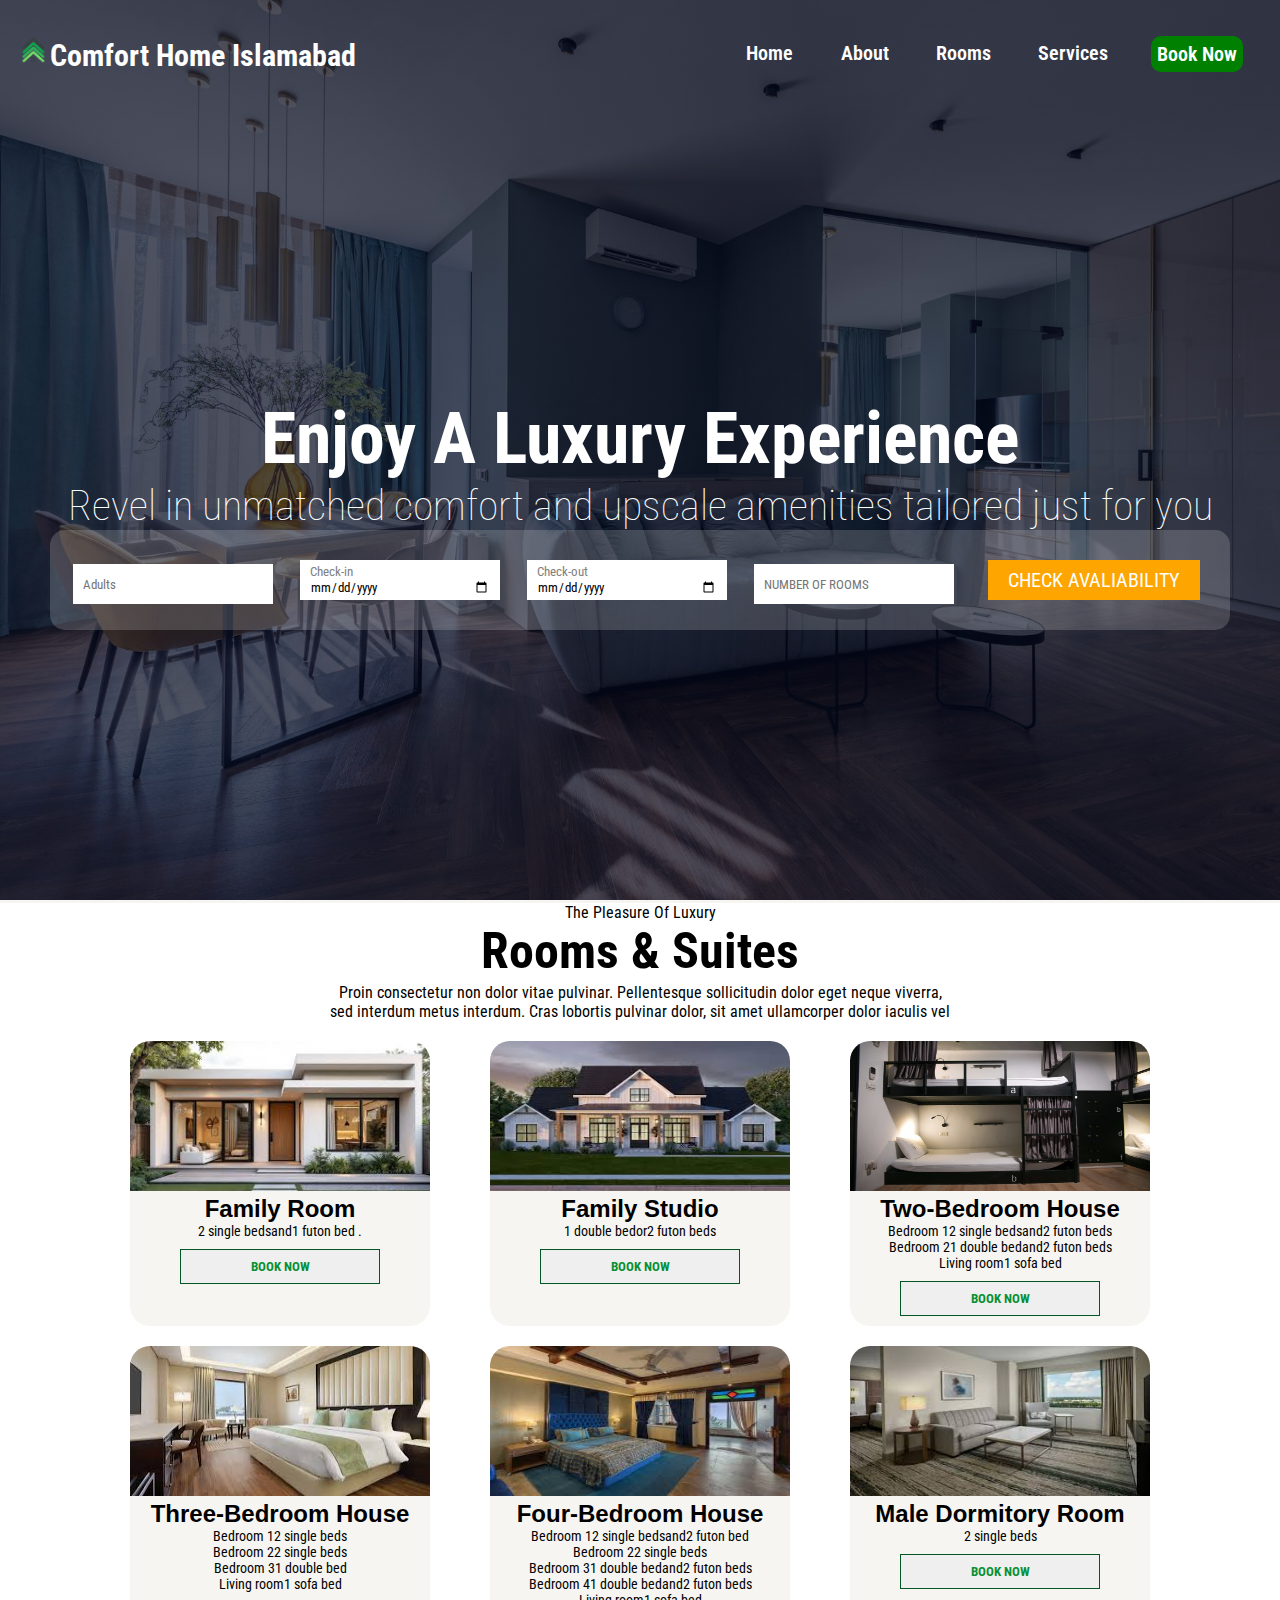
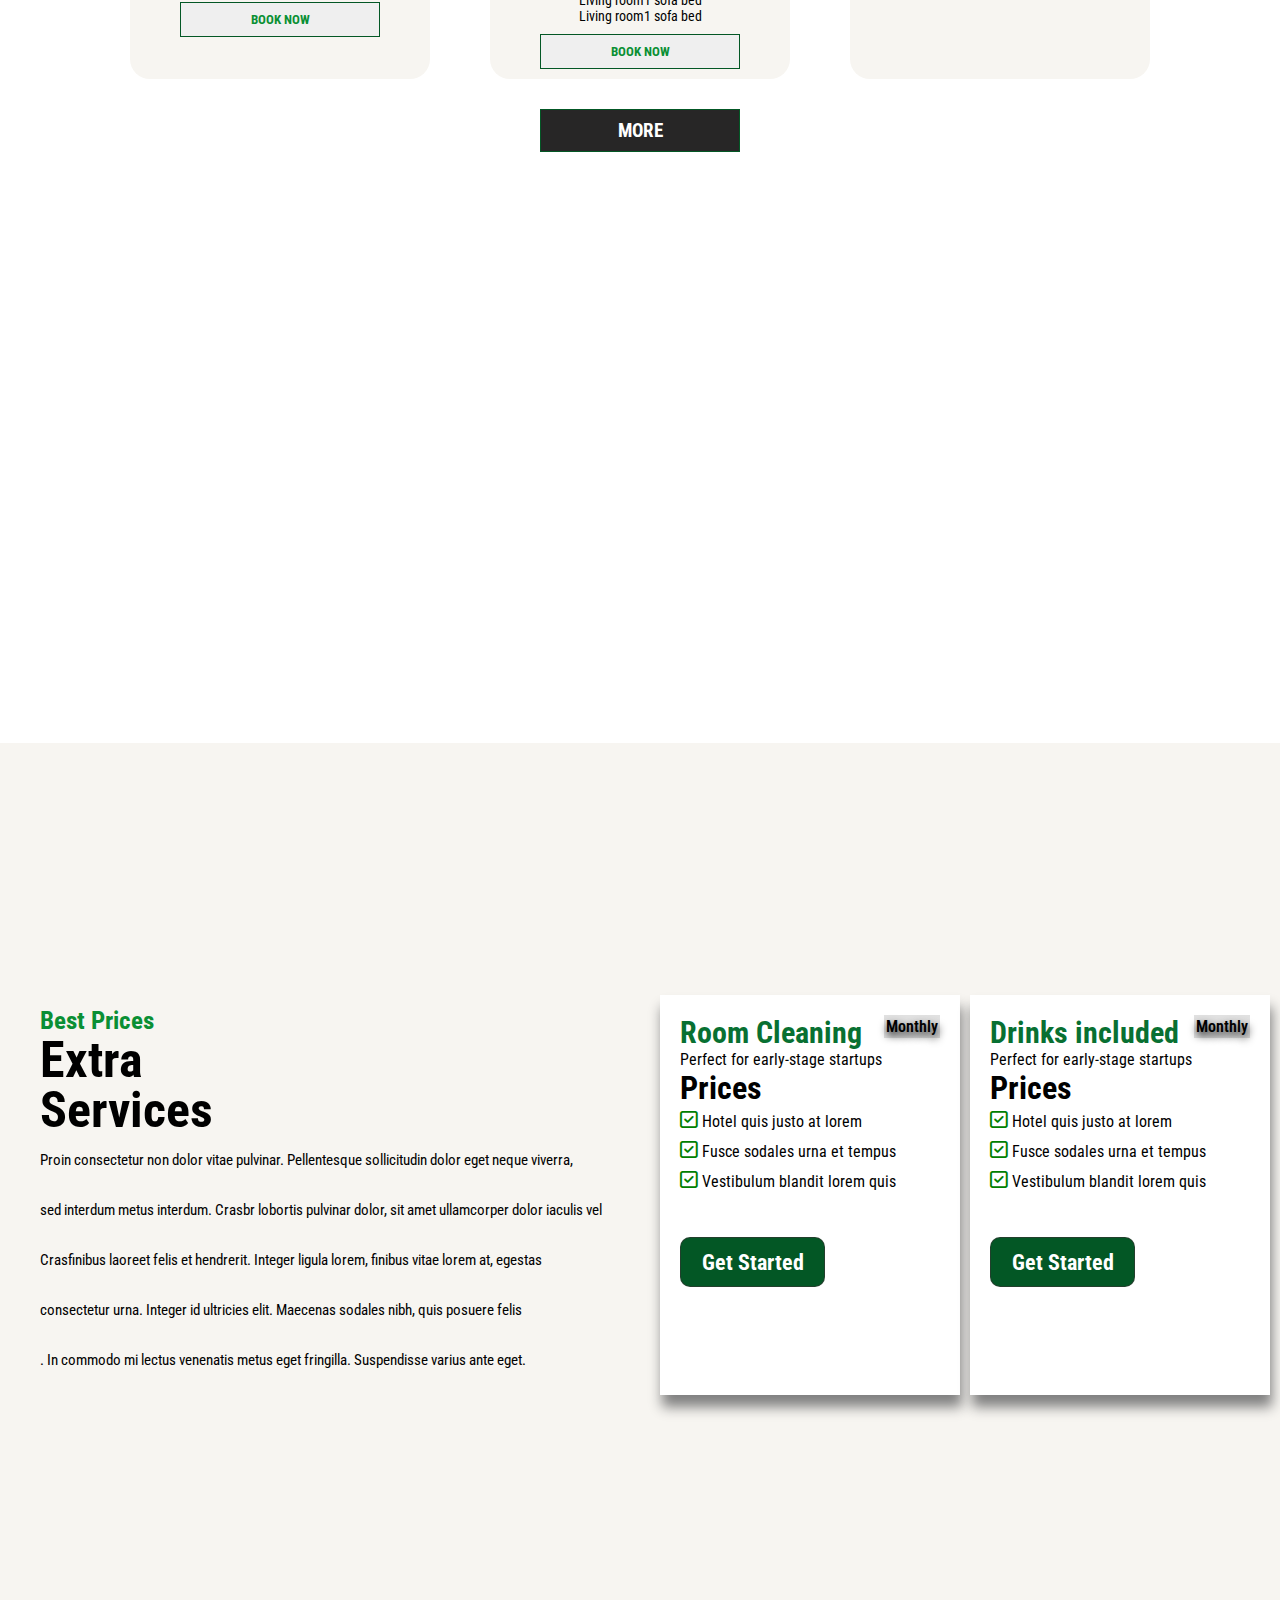
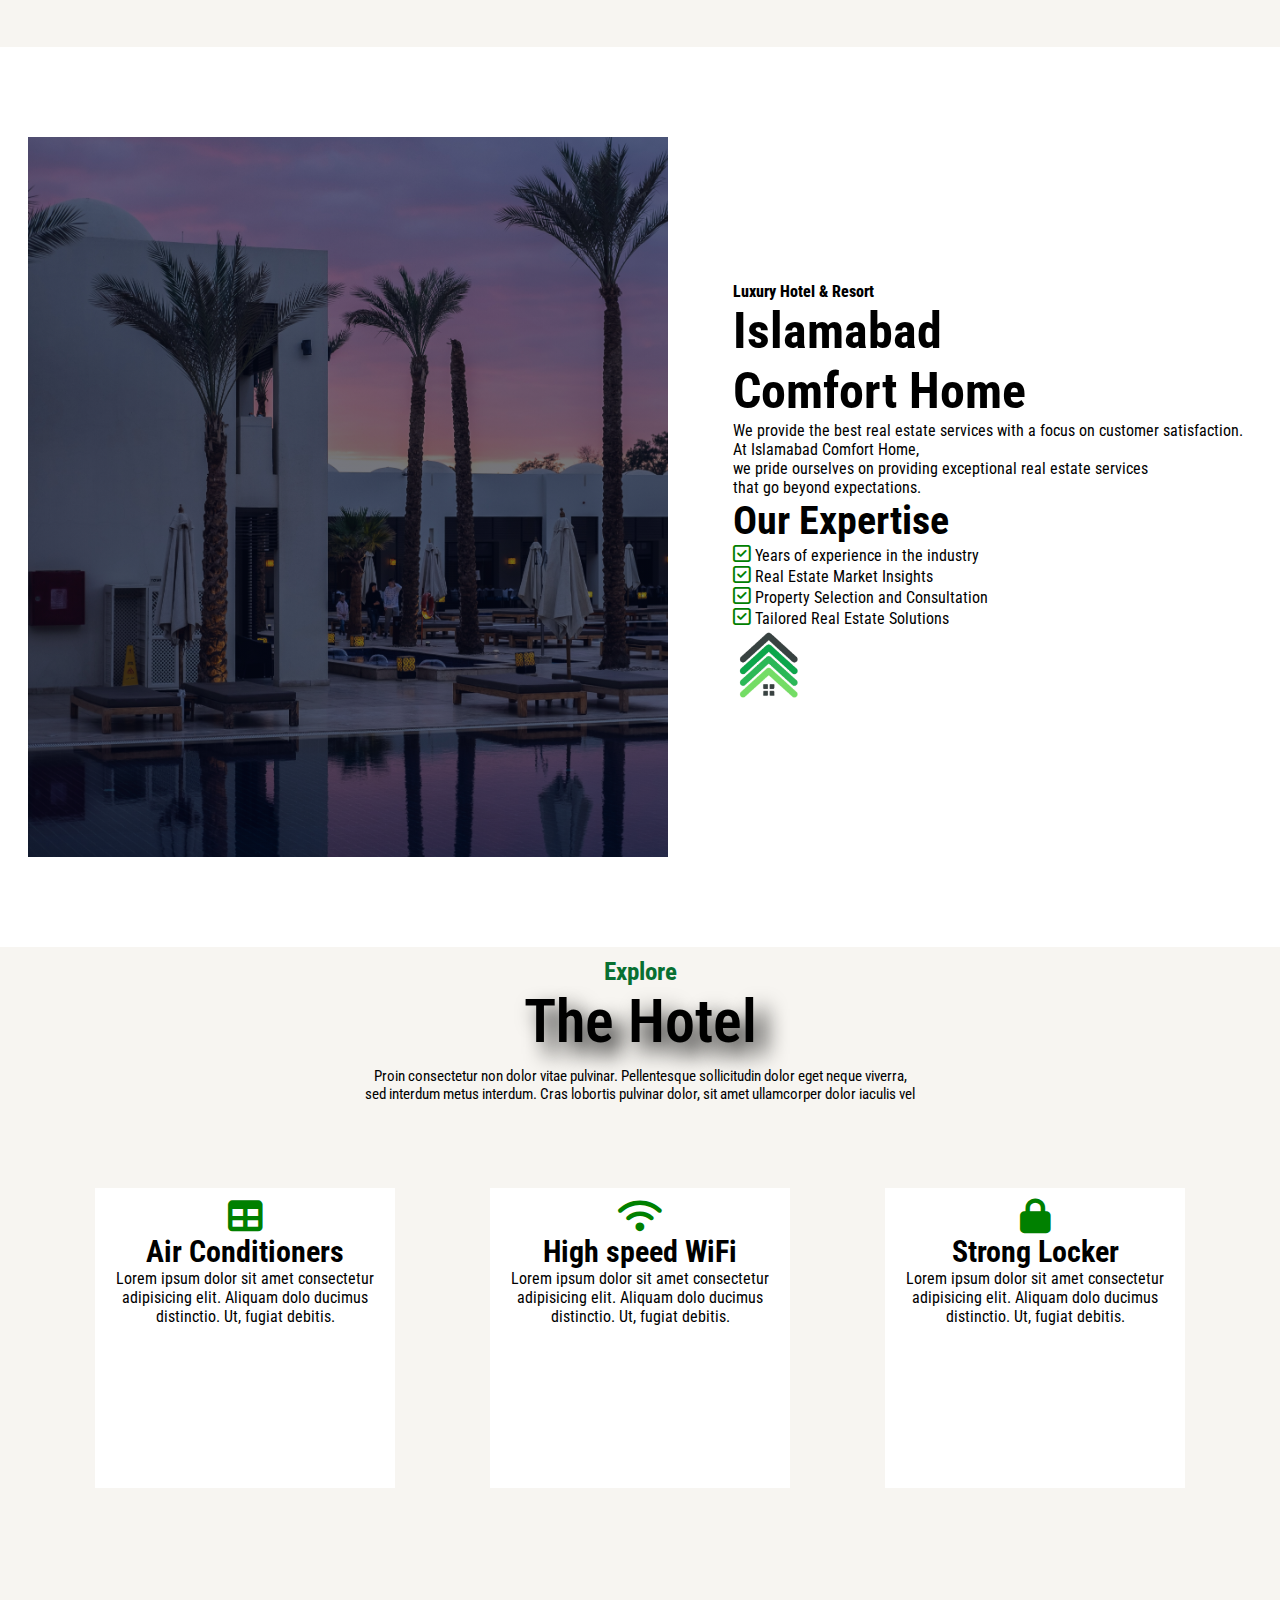
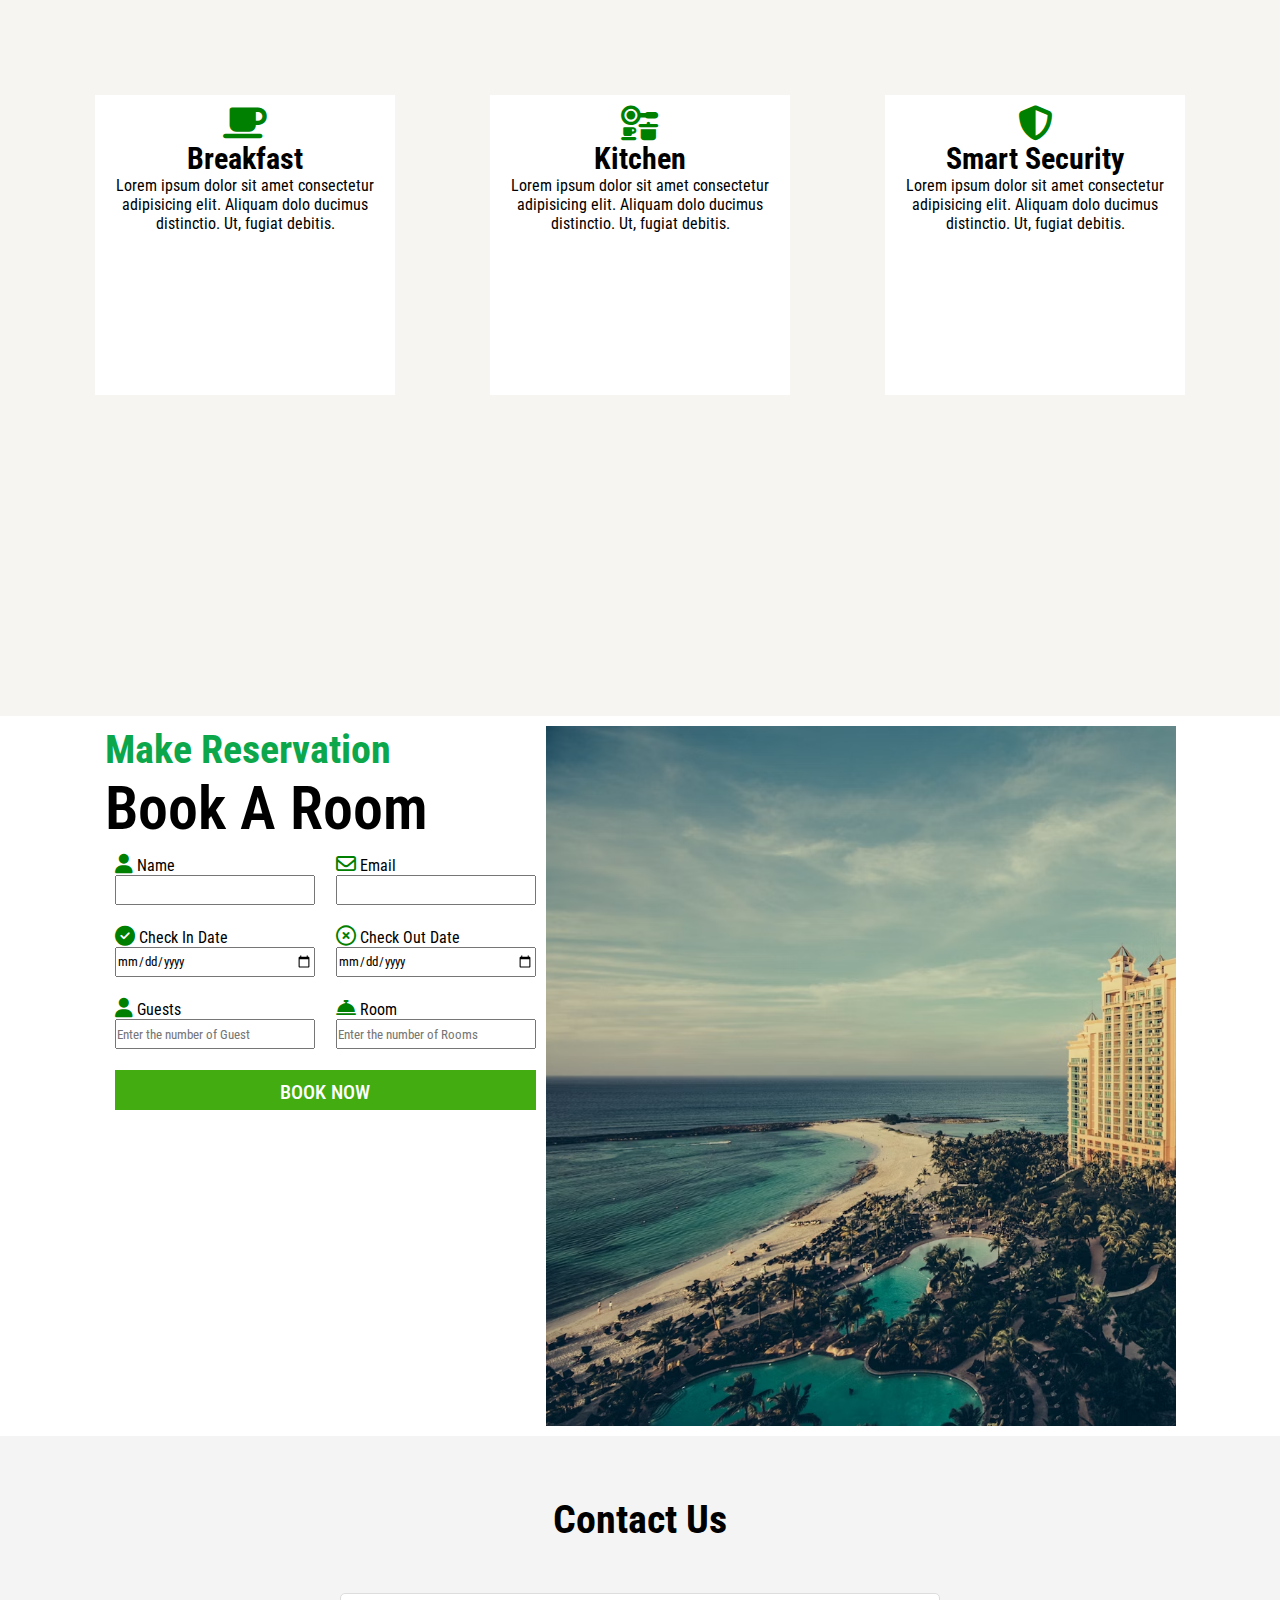
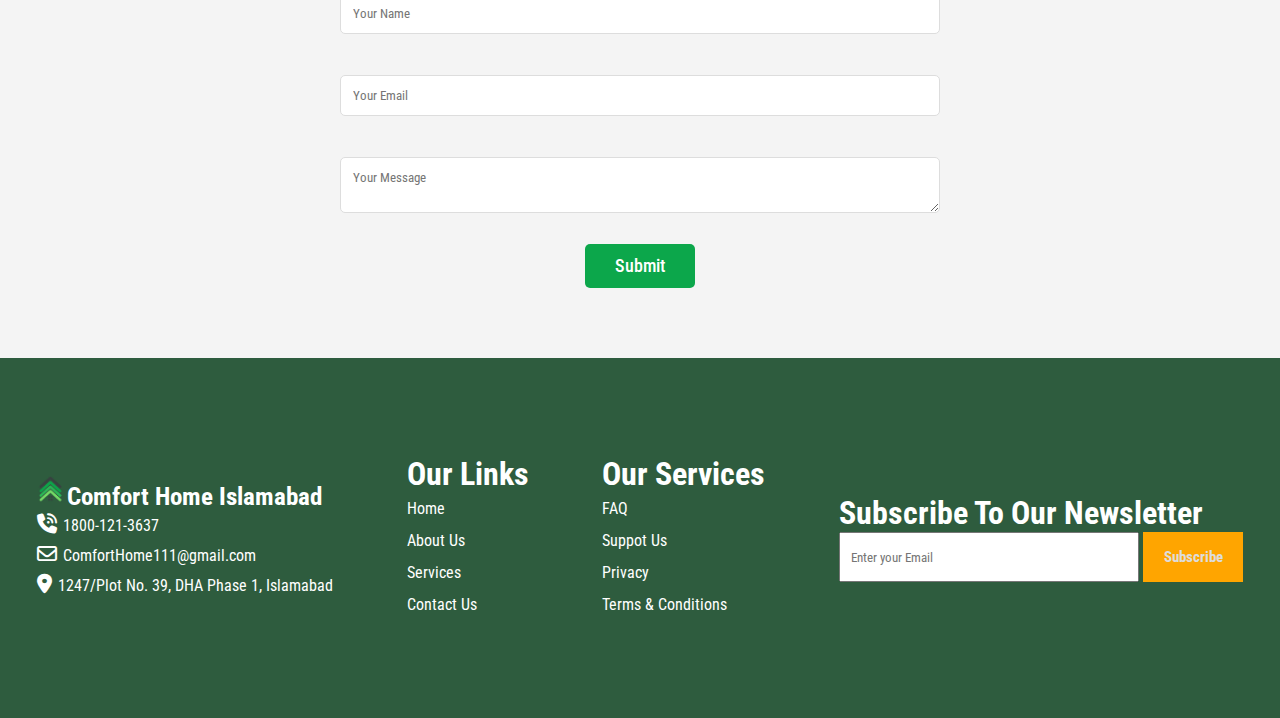
<file: index.html>
<!DOCTYPE html>
<html lang="en">
<head>
    <meta charset="UTF-8">
    <meta name="viewport" content="width=device-width, initial-scale=1.0">
    <title>Comfort Home</title>
    <meta property="og:title" content="Comfort Home Islamabad">
    <meta property="og:description" content="Your ideal accommodation for comfort, convenience, and a welcoming atmosphere.">
    <meta property="og:image" content="https://comfort-home-five.vercel.app/path-to-image.jpg">
    <meta property="og:url" content="https://comfort-home-five.vercel.app">
    <meta property="og:type" content="website"> 
    <link rel="apple-touch-icon" sizes="180x180" href="/favicon_io/apple-touch-icon.png">
    <link rel="icon" type="image/png" sizes="32x32" href="/favicon_io/favicon-32x32.png">
    <link rel="icon" type="image/png" sizes="16x16" href="/favicon_io/favicon-16x16.png">
    <link rel="manifest" href="/site.webmanifest">
    <link rel="stylesheet" href="/Styling/style.css">
    <link rel="stylesheet" href="https://cdnjs.cloudflare.com/ajax/libs/font-awesome/6.7.2/css/all.min.css" integrity="sha512-Evv84Mr4kqVGRNSgIGL/F/aIDqQb7xQ2vcrdIwxfjThSH8CSR7PBEakCr51Ck+w+/U6swU2Im1vVX0SVk9ABhg==" crossorigin="anonymous" referrerpolicy="no-referrer" />
</head>
<body>
  <section id="header">
  <!-- Navbar -->
   <nav>
    <h1 class="logo"> <img src="/Images/logo.jpg" alt="">Comfort Home Islamabad</h1>
    <ul>
<a href="#hero"><li class="nav-item">Home</li></a>
 <a href="#about"><li class="nav-item">About</li></a>
<a href="#rooms"><li class="nav-item">Rooms</li></a>
    <a href="#services"><li class="nav-item">Services</li></a>
      <a href="#Bookingform" class="btn"><li class="nav-item ">Book Now</li></a>
    </ul>
   </nav>
      <!-- Hero Section -->
   <div id="hero">
    <div class="hero-content">
      <h1>Enjoy A Luxury Experience</h1>
      <h3>Revel in unmatched comfort and upscale amenities tailored just for you</h3>
      <form action="" class="hero-form">
          <label for="Adults"><input type="number" placeholder="Adults"class="input " class="adults"></label>
          <label for="CHECKIN"><input type="date" onfocus="this.placeholder=''"  onblur="this.placeholder='Check-in'" placeholder="Check-in" class="input checkindate "></label>
          <label for="CHECKOUT"><input type="date"onfocus="this.placeholder=''" onblur="this.placeholder='Check-in'" placeholder="Check-out" class="input  checkOutdate"></label>
          <label for="NUMBER OF ROOMS"><input type="text"class="input numberofrooms" placeholder="NUMBER OF ROOMS "></label>
          <input type="button" value="CHECK AVALIABILITY"class="form-btn ">
      </form>
    </div>
   </div>     
    </section>
    <!-- rooms Section -->
    <section id="rooms">
        <p>The Pleasure Of Luxury</p>
        <h1>Rooms & Suites</h1>
        <p>Proin consectetur non dolor vitae pulvinar. Pellentesque sollicitudin dolor eget neque viverra, <br>sed interdum metus interdum. Cras lobortis pulvinar dolor, sit amet ullamcorper dolor iaculis vel</p>
         <div class="rooms">
            <!-- Card - 1 -->
             <div class="card">
            <img src="/Images/rooms-images/room-1.jpeg" alt="Deluxe Room" >
            <h2 class="rooms-name">Family Room</h2>
            <p class="rooms-description">
              2 single bedsand1 futon bed .</p>
           <button class="BookNow-btn" data-id="1"  >BOOK NOW</button>
          </div>
            <!-- Card - 2 -->
        <div class="card">
            <img src="/Images/rooms-images/room-2.jpeg" alt="Deluxe Room">
            <h2 class="rooms-name">Family Studio</h2>
            <p class="rooms-description">1 double bedor2 futon beds</p>
          <button class="BookNow-btn"data-id="2" >BOOK NOW</button>
        </div> <!-- Card - 3 -->
        <div class="card">
        <img src="/Images/rooms-images/room-3.jpg" alt="Deluxe Room">
        <h2 class="rooms-name">Two-Bedroom House</h2>
        <p class="rooms-description">Bedroom 12 single bedsand2 futon beds <br>
                                     Bedroom 21 double bedand2 futon beds <br>
                                     Living room1 sofa bed</p>
       <button class="BookNow-btn"data-id="3"  >BOOK NOW</button>
        </div>
         </div>
         <div class="rooms">
          <!-- Card - 4 -->
           <div class="card">
          <img src="/Images/rooms-images/room-4.jpeg" alt="Deluxe Room" >
          <h2 class="rooms-name">Three-Bedroom House</h2>
          <p class="rooms-description">Bedroom 12 single beds</p>
          <p class="rooms-description">Bedroom 22 single beds</p>
          <p class="rooms-description">Bedroom 31 double bed</p>
          <p class="rooms-description">Living room1 sofa bed</p>
           <button class="BookNow-btn" data-id="4" >BOOK NOW</button>
        </div>
          <!-- Card - 5 -->
      <div class="card">
          <img src="/Images/rooms-images/room-5.jpeg" alt="Deluxe Room">
          <h2 class="rooms-name"  >Four-Bedroom House</h2>
       
        <p class="rooms-description"> Bedroom 12 single bedsand2 futon bed</p>
         <p class="rooms-description"> Bedroom 22 single beds</p>
       <p class="rooms-description">  Bedroom 31 double bedand2 futon beds</p>
          <p class="rooms-description">Bedroom 41 double bedand2 futon beds</p>
        <p class="rooms-description"> Living room1 sofa bed</p>
          <p class="rooms-description">Living room1 sofa bed</p>
       <button class="BookNow-btn" data-id="5"  >BOOK NOW</button>
      </div> <!-- Card - 6 -->
      <div class="card">
      <img src="/Images/rooms-images/room-6.jpeg" alt="Deluxe Room">
      <h2 class="rooms-name">Male Dormitory Room</h2>
      <p class="rooms-description">2 single beds</p>
      <button class="BookNow-btn "  data-id="6" >BOOK NOW</button>
      </div>
       </div>
       <a href=""></a><button class="BookNow-btn ">MORE</button></a> 
    </section>
    <!-- Services Section -->
    <section id="services">
      <div class="services-content">
        <h3>Best Prices</h3>
        <h1>Extra <br> Services</h1>
        <p>Proin consectetur non dolor vitae pulvinar. Pellentesque sollicitudin dolor eget neque viverra,<br> sed interdum metus interdum. Crasbr
           lobortis pulvinar dolor, sit amet ullamcorper dolor iaculis vel <br>Crasfinibus laoreet felis et hendrerit. Integer ligula lorem, finibus vitae lorem at, egestas <br>consectetur urna. Integer id ultricies elit. Maecenas sodales nibh, quis posuere felis <br>. In commodo mi lectus venenatis metus eget fringilla. Suspendisse varius ante eget.
          </p>
      </div>
      <div class="service-cards">
         <div class="s-card">
          <span class="banner">Monthly</span>
          <h2>Room Cleaning</h2>
          <p>Perfect for early-stage startups</p>
          <h1>Prices</h1>
          <ul>
            <li> <i class="fa-regular fa-square-check"></i>   Hotel quis justo at lorem</li>
            <li> <i class="fa-regular fa-square-check"></i>   Fusce sodales urna et tempus</li>
            <li> <i class="fa-regular fa-square-check"></i>   Vestibulum blandit lorem quis</li>
          </ul>
          <button class="service-btn"> Get Started</button>
         </div>
         <div class="s-card">
          <span class="banner">Monthly</span>
         <h2>Drinks included</h2>
         <p>Perfect for early-stage startups</p>
         <h1>Prices</h1>
         <ul>
           <li> <i class="fa-regular fa-square-check"></i>   Hotel quis justo at lorem</li>
           <li> <i class="fa-regular fa-square-check"></i>   Fusce sodales urna et tempus</li>
           <li> <i class="fa-regular fa-square-check"></i>   Vestibulum blandit lorem quis</li>
         </ul>
         <button class="service-btn"> Get Started</button>
        </div>
      </div>
    </section>
  <!-- About Us Section -->
  <section id="about">
  
      <div  class="about-img"  ></div>
    
    <div class="about-description">
      <span>Luxury Hotel & Resort</span>
        <h1>Islamabad <br> Comfort Home</h1>
        <p>We provide the best real estate services with a focus on customer satisfaction. <br>At Islamabad Comfort Home,<br> we pride ourselves on providing exceptional real estate services <br> that go beyond expectations.</p>

        <div> 
      
            <h3>Our Expertise</h3>
            <p><i class="fa-regular fa-square-check"></i> Years of experience in the industry <br>
              <i class="fa-regular fa-square-check"></i>   Real Estate Market Insights <br>
              <i class="fa-regular fa-square-check"></i >   Property Selection and Consultation <br>
              <i class="fa-regular fa-square-check"></i>    Tailored Real Estate Solutions</p>
            <img src="/Images/logo.jpg" alt="" >
            <!-- <button class="form-btn">DISCOVE MORE</button> -->
        </div>
    </div>
   
</section>
<section id="hotelthing" >
<h3>Explore</h3>
  <h1>The Hotel</h1>
  <p>Proin consectetur non dolor vitae pulvinar. Pellentesque sollicitudin dolor eget neque viverra,<br>
     sed interdum metus interdum. Cras lobortis pulvinar dolor, sit amet ullamcorper dolor iaculis vel</p>
<div class="hotel-cards">
  <div class="h-card">
    <i class="fas fa-table"></i>
    <h2>Air Conditioners</h2>
    <p>Lorem ipsum dolor sit amet consectetur adipisicing elit. Aliquam dolo ducimus distinctio. Ut, fugiat debitis.</p>

  </div>
  <div class="h-card">
    <i class="fa-solid fa-wifi"></i>
    <h2>High speed WiFi</h2>
    <p>Lorem ipsum dolor sit amet consectetur adipisicing elit. Aliquam dolo ducimus distinctio. Ut, fugiat debitis.</p>

  </div><div class="h-card">
    <i class="fa-solid fa-lock"></i>
    <h2>Strong Locker</h2>
    <p>Lorem ipsum dolor sit amet consectetur adipisicing elit. Aliquam dolo ducimus distinctio. Ut, fugiat debitis.</p>

  </div>
</div>
<br><br><br>
<div class="hotel-cards">
  <div class="h-card">
    <i class="fa-solid fa-mug-saucer"></i>
    <h2>Breakfast</h2>
    <p>Lorem ipsum dolor sit amet consectetur adipisicing elit. Aliquam dolo ducimus distinctio. Ut, fugiat debitis.</p>

  </div>
  <div class="h-card">
    <i class="fa-solid fa-kitchen-set"></i>
        <h2>Kitchen</h2>
    <p>Lorem ipsum dolor sit amet consectetur adipisicing elit. Aliquam dolo ducimus distinctio. Ut, fugiat debitis.</p>

  </div><div class="h-card">
    <i class="fa-solid fa-shield-halved"></i>
    <h2>Smart Security</h2>
    <p>Lorem ipsum dolor sit amet consectetur adipisicing elit. Aliquam dolo ducimus distinctio. Ut, fugiat debitis.</p>

  </div>
</div>
</section>

<br>
<!-- Bookingform-->
 <section id="Bookingform">

<div class="form">
  <h3>Make Reservation</h3>
  <h1>Book A Room</h1>
  <form action="https://api.web3forms.com/submit" method="POST">
    <input type="hidden" name="access_key" value="f7c7cf5c-f5e7-4cdb-9133-e5125f83945e">
    <label for=""><i class="fa-solid fa-user"></i>  Name <br><input type="text" name="User-Name"  required> </label>
    <label for=""><i class="fa-regular fa-envelope"></i> Email <br><input type="email" name="Email" id="" required></label>
   <label for=""><i class="fa-solid fa-circle-check"></i> Check In Date <br><input type="date" name="Check-in Date" required></label>
   <label for=""><i class="fa-regular fa-circle-xmark"></i>  Check Out Date <br><input type="date" name="Check-out date" id="" required></label>
   <label for="Guests"><i class="fa-solid fa-user"></i> Guests <br><input type="number" name="Numebr of guest" id="" placeholder="Enter the number of Guest" required></label>
   <label for="Room"><i class="fa-solid fa-bell-concierge"></i> Room <br> <input type="number" name="number of rooms" value=""placeholder="Enter the number of Rooms" required></label>
 
   <button type="submit" class="form-btn">BOOK NOW</button>
  </form>
</div>
<div class="form-img"></div>

 </section>
<!-- Contact Section -->
    <section id="contact">
        <h2>Contact Us</h2>
        <form action="https://api.web3forms.com/submit" method="POST">
            <input type="hidden" name="access_key" value="f7c7cf5c-f5e7-4cdb-9133-e5125f83945e">
            <input type="text" name="name" placeholder="Your Name" required>
            <input type="email" name="email" placeholder="Your Email" required>
            <textarea name="message" placeholder="Your Message" required></textarea>
            <button type="submit">Submit</button>
        </form>
    </section>

    <!-- Footer -->
    <footer>
<div class="fotter-box1">
  <h1><img src="/Images/logo.jpg" alt="">Comfort Home Islamabad</h1>
  <ul>
    <li class="info-list"><i class="fa-solid fa-phone-volume"></i>  1800-121-3637</li>
    <li class="info-list"><i class="fa-regular fa-envelope"></i>   ComfortHome111@gmail.com</li>
    <li class="info-list"><i class="fa-solid fa-location-dot"></i>
      1247/Plot No. 39, DHA Phase 1,  Islamabad</li>
  </ul>
</div>
<div class="fotter-box2">
  <h1>Our Links</h1>
  <ul>
    <li><a href="#hero">Home</a></li>
    <li><a href="#about">About Us</a></li>
    <li><a href="#services">Services</a></li>
    <li><a href="#contact">Contact Us</a></li>
  </ul>
</div>
<div class="fotter-box2">
  <h1>Our Services</h1>
  <ul>
    <li><a href="">FAQ</a></li>
    <li><a href="">Suppot Us</a></li>
    <li><a href="">Privacy</a></li>
    <li><a href="">Terms & Conditions</a></li>
  </ul>
</div>
<div class="fotter-box3">
  <h1>Subscribe To Our Newsletter</h1>
  <input type="email" name="" id="" placeholder="Enter your Email"> <button>Subscribe</button>
</div>
    </footer>
    <script src="script.js"></script>
</body>
</html>
</file>
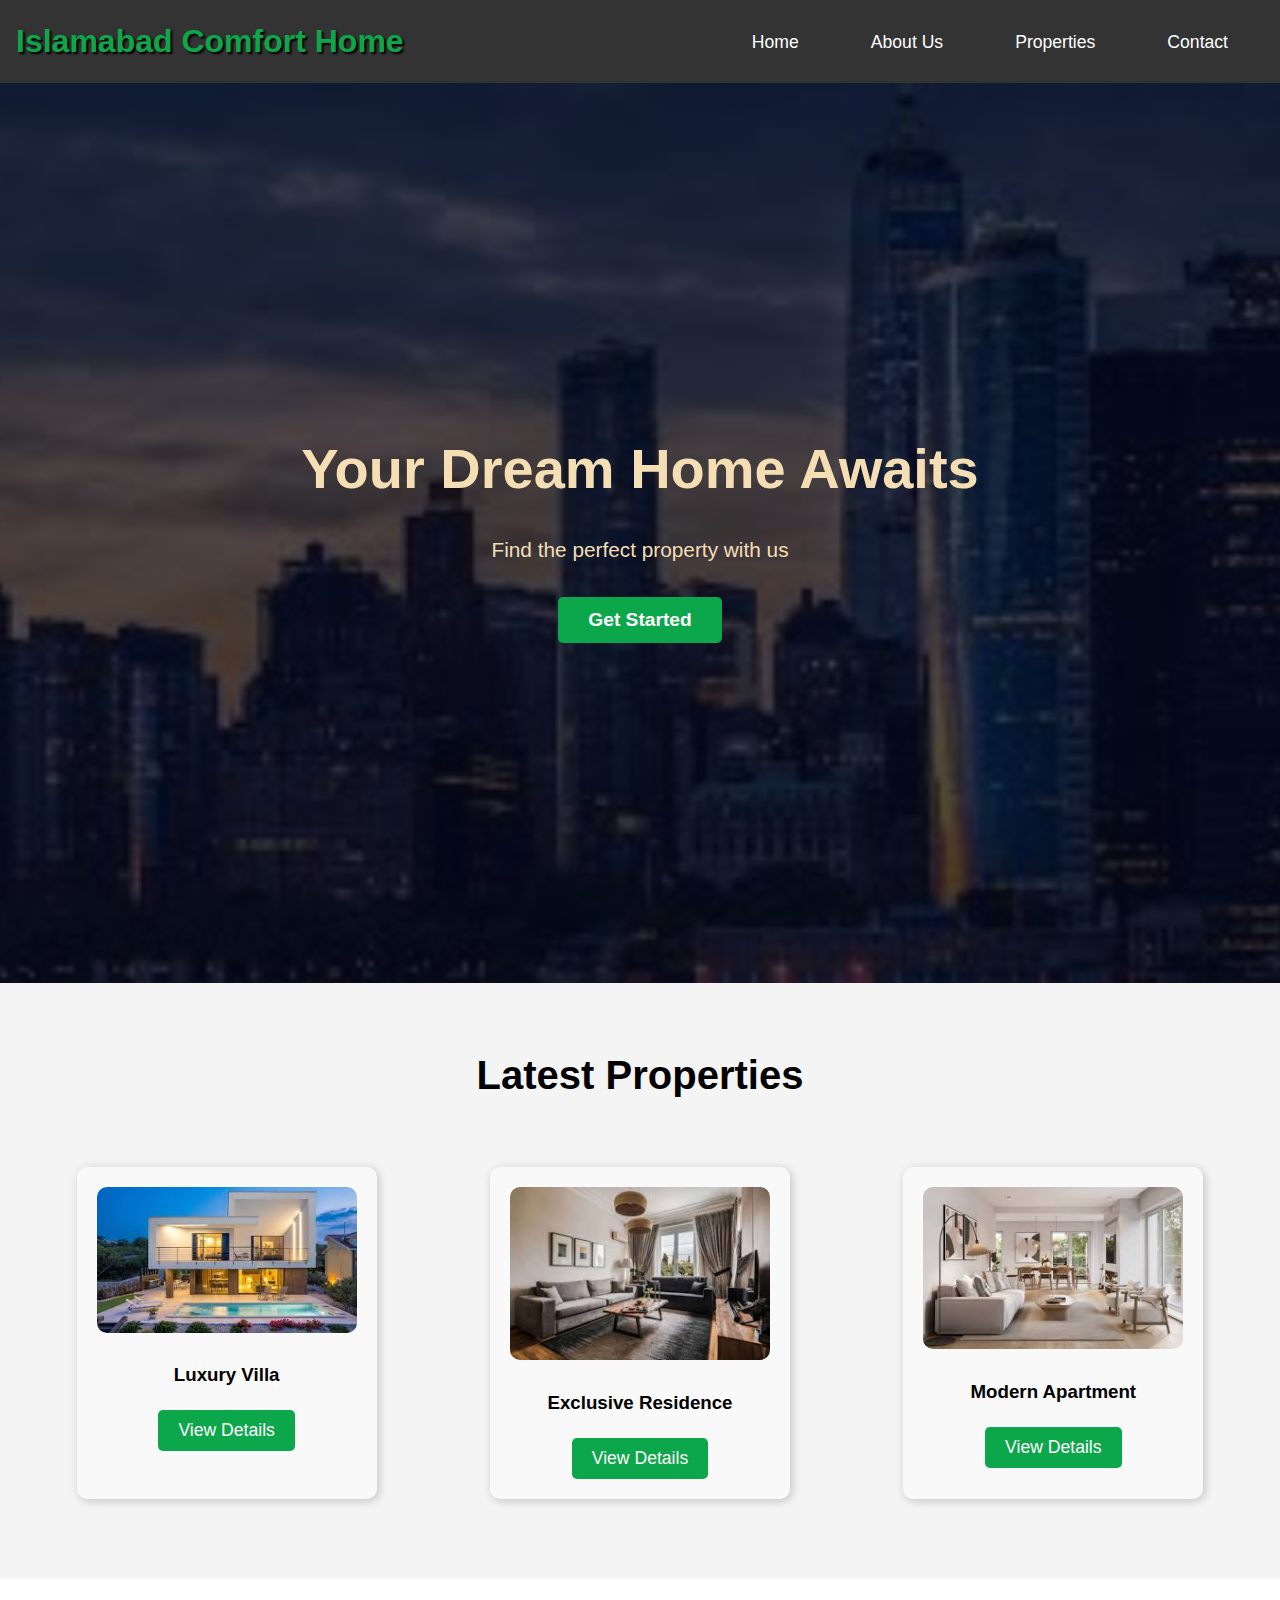
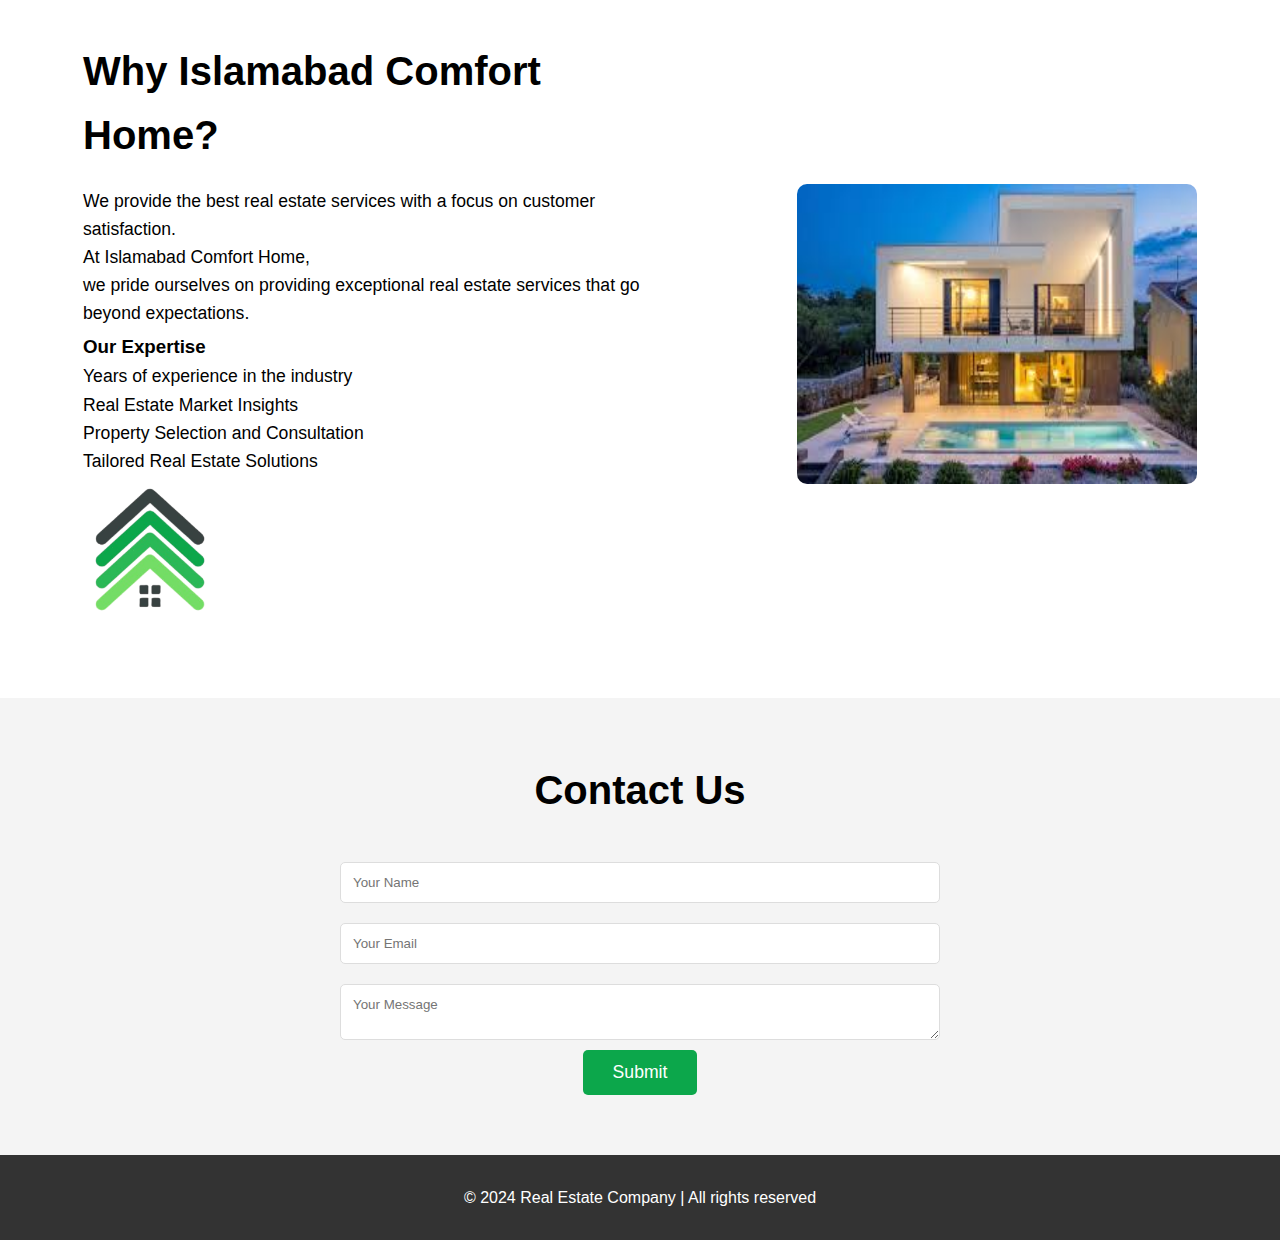
<file: main.html>
<!DOCTYPE html>
<html lang="en">
<head>
    <meta charset="UTF-8">
    <meta name="viewport" content="width=device-width, initial-scale=1.0">
    <title> Islamabad Comfort Home</title>
    <link rel="stylesheet" href="style.css">
    <script src="script.js" defer></script>
</head>
<body>
    <!-- Navbar -->
    <nav>
        <div><h1>Islamabad Comfort Home</h1></div>
        <ul>
            <li><a href="#hero">Home</a></li>
            <li><a href="#about">About Us</a></li>
            <li><a href="#properties">Properties</a></li>
            <li><a href="#contact">Contact</a></li>
        </ul>
      
    </nav>

    <!-- Hero Section -->
    <section id="hero">
        <h1>Your Dream Home Awaits</h1>
        <p>Find the perfect property with us</p>
        <button>Get Started</button>
    </section>

  

    <!-- Properties Section -->
    <section id="properties">
        <h2>Latest Properties</h2>
        <div class="property-list">
            <!-- Add Property Items Here -->
            <div class="property-item">
                <img src="prooperties img-1.jpeg" alt="Property 1">
                <h3>Luxury Villa</h3>
                <button>View Details</button>
            </div>
            <div class="property-item">
                <img src="prooperties img-3.jpeg" alt="Property 1">
                <h3>Exclusive Residence</h3>
                <button>View Details</button>
            </div>
            <div class="property-item">
                <img src="prooperties img-2.jpeg" alt="Property 2">
                <h3>Modern Apartment</h3>
                <button>View Details</button>
            </div>
        </div>
    </section>
  <!-- About Us Section -->
  <section id="about">
    <div class="about-description">
        <h2>Why Islamabad Comfort Home?</h2>
        <p>We provide the best real estate services with a focus on customer satisfaction. <br>At Islamabad Comfort Home,<br> we pride ourselves on providing exceptional real estate services that go beyond expectations.</p>

        <div> 
      
            <h3>Our Expertise</h3>
            <p>Years of experience in the industry <br>
            Real Estate Market Insights <br>
            Property Selection and Consultation <br>
            Tailored Real Estate Solutions</p>
            <img src="logo.jpg" alt="" >
        </div>
    </div>
    <div>
        <img  class="about-img" src="prooperties img-1.jpeg" alt="">
    </div>
</section>
    <!-- Contact Section -->
    <section id="contact">
        <h2>Contact Us</h2>
        <form>
            <input type="text" name="name" placeholder="Your Name" required>
            <input type="email" name="email" placeholder="Your Email" required>
            <textarea name="message" placeholder="Your Message" required></textarea>
            <button type="submit">Submit</button>
        </form>
    </section>

    <!-- Footer -->
    <footer>
        <p>&copy; 2024 Real Estate Company | All rights reserved</p>
    </footer>
    <script src="script.js"></script>
</body>
</html>
</file>
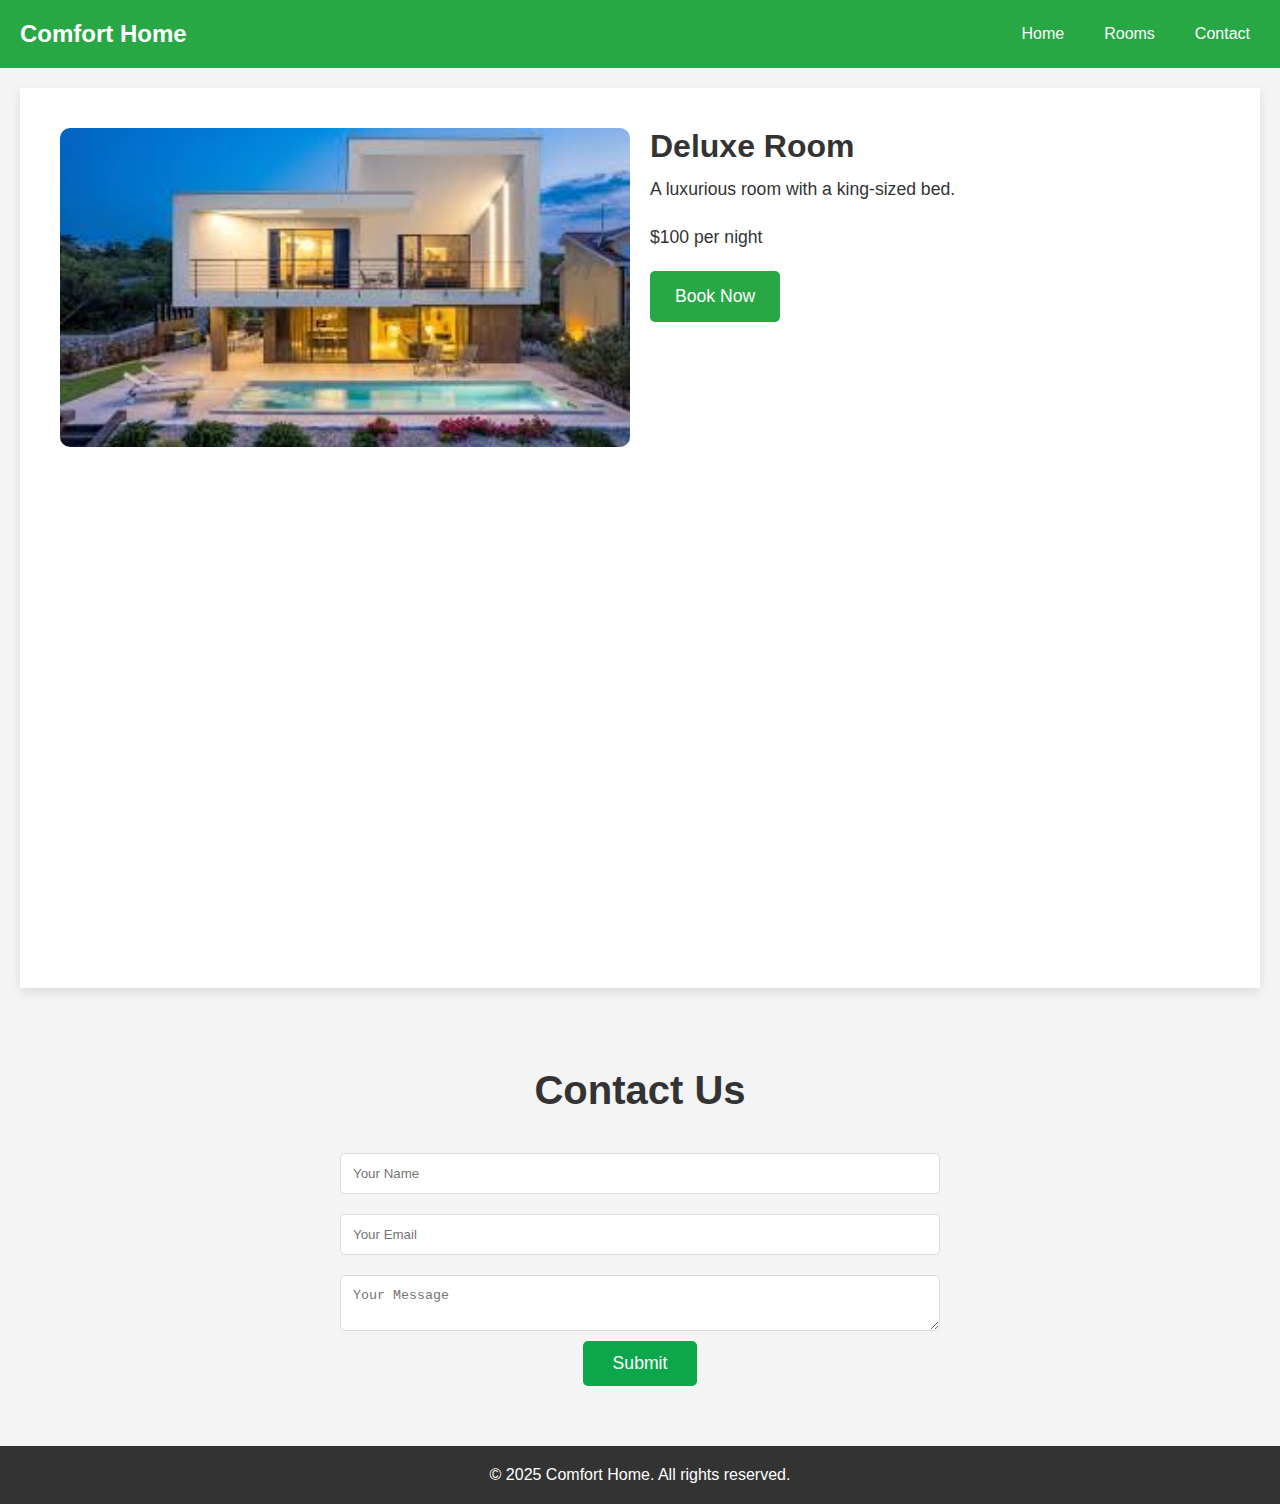
<file: room-details.html>
<!DOCTYPE html>
<html lang="en">
<head>
  <meta charset="UTF-8">
  <meta name="viewport" content="width=device-width, initial-scale=1.0">
  <title>Room Details</title>
  <!-- <link rel="stylesheet" href="/Styling/rooms.css"> -->
  <link rel="stylesheet" href="Styling/rooms.css">
</head>
<body>
  <header>
    <div class="logo">
      <h1>Comfort Home</h1>
    </div>
    <nav>
      <a href="#">Home</a>
      <a href="#">Rooms</a>
      <a href="#">Contact</a>
    </nav>
  </header>

  <main class="room-details">
    <section class="room-gallery">
      <img id="room-image" src="/Images/prooperties img-1.jpeg" alt="Room Image" class="room-main-img">
    </section>

    <section class="room-info">
      <h2 id="room-name">Deluxe Room</h2>
      <p id="room-description">A luxurious room with a king-sized bed.</p>
      <p id="room-price">$100 per night</p>

      <button id="book-now">Book Now</button>
    </section>
  </main>
  <section id="contact">
    <h2>Contact Us</h2>
    <form action="https://api.web3forms.com/submit" method="POST">
        <input type="hidden" name="access_key" value="f7c7cf5c-f5e7-4cdb-9133-e5125f83945e">
        <input type="text" name="name" placeholder="Your Name" required>
        <input type="email" name="email" placeholder="Your Email" required>
        <textarea name="message" placeholder="Your Message" required></textarea>
        <button type="submit">Submit</button>
    </form>
</section>
  <footer>
    <p>&copy; 2025 Comfort Home. All rights reserved.</p>
  </footer>
<script src="room.js"></script>
</body>
</html>
</file>
<file: Styling/style.css>
@import url('https://fonts.googleapis.com/css2?family=Anton+SC&family=Roboto+Condensed:ital,wght@0,100..900;1,100..900&family=Roboto+Mono:ital,wght@0,100..700;1,100..700&display=swap');
* {
margin: 0;
padding: 0;
box-sizing: border-box;
font-family: "Roboto Condensed", serif;
}
body{
background: #F7F5F1;
}
/* header Section */
#header {
background-image: linear-gradient(rgba(4,9,30,0.7),rgba(4,9,30,0.7)),url(/Images/hero_image.jpeg);
min-height: 100vh;
width: 100%;
background-position: center;
background-size: cover;
position: relative;
color:#ffffff;
height: 80vh;


}

/* Navbar Styles */
nav{
display: flex;
justify-content: space-between;
width: 100%;
height: 12vh;
align-items: center;
}
nav>ul>a{
  text-decoration: none;
  color: white;
  padding: 5px;
  
}
.logo{
font-size: 30px;
cursor: pointer;
padding-left: 20px;
font-weight: 700;
}
.logo>img{
  width: 30px;  
  height: 30px;
}
nav>ul{
display: flex;
width: 45%;
justify-content: space-evenly;
list-style: none;
font-size: 20px;
font-weight: 600;
}
nav>ul>li{
cursor: pointer;
transition: all 0.4s;
padding: 6px;
}
nav>ul>li:hover{
color: #0a8f34;
}
.btn{
background: green;
border: 1px solid transparent;
border-radius:10px;
transition: all 0.41s;
}
.btn:hover{
background: transparent;
border:1px solid forestgreen;
}
/* Hero Section */
#hero{
width: 100%;
height: 90vh;
display: flex;
justify-content: center;
align-items: center;
}

.hero-content{
font-size: 4vh;
text-align: center;
}
.hero-content>h3{
/* font-size: x-small; */
font-weight: 100;
}
.hero-form{

height: 100px;
display: flex;
justify-content: space-evenly;
align-items: center;
background:#e6e6e633;
border-radius: 15px;
padding: 0px 20px;
color: #333;
}
.hero-form>input{
margin: 0 10px;
font-size: 20px;
padding: 5px 20px;
border: 0px solid gray;

}
.input{
padding: 10px;
height: 100ex;
border-radius: 0px;
background: white;
border: none;
height: 40px;
color: black;
margin: 0px 3px;
}
input[type="date"]::before {
content: attr(placeholder);
color: gray;
}
input[type="date"]:focus::before {
content: '';
}
.form-btn{
padding: 10px;
border-radius: 0px;
background: orange;
border: none;
height: 40px;
color: white;
cursor: pointer;

}
/* About Section */
#about {
background-color:white ;
display: flex;
justify-content: space-around;
align-items: center;
width: 100%;
height: 100vh;
}
.about-img {
width: 50%;
background-image:  linear-gradient(rgba(4, 9, 30, 0.521),rgba(4, 9, 30, 0.582)),url(/Images/aboutus.jpg);
background-size: cover;
height:80vh;
border: none;
}
.about-description{
padding: 10px;
}
.about-description img{
width: 80px;
}
.about-description>div>h3{
    font-size: 40px;
}
i{
    color: green;
    font-size: 20px;
    font-weight: 800;
}
.about-description>span{
    font-weight: 800;
}
.about-description>h1{
    font-size: 50px;
    line-height: 60px;
}



/* Rooms Section */
#rooms{
text-align: center;
background-color: #fff;
height: 160vh;


}
#rooms>h1{
font-size: 50px;
width: 100%;

}
#rooms>p{
margin-top: 3px;
}
#rooms>button{
  margin: 30px 0;
  color: white;
  background: #272626;
  font-size: 19px;
  text-decoration: none;
}
.rooms{

display: flex;
justify-content: center;
margin-top: 20px;

}
.card{
overflow: hidden;
width: 300px;
height: auto;
border: 0px;
box-shadow: 1px 1px 1px rgb(53, 52, 52);
background:#F7F5F1;
transition: all 0.51s;
border-radius: 20px;
text-align: center;
margin: 0 30px;
padding-bottom: 10px;
box-shadow: 10px 5px 5px #fff; 
}
.card>img:hover{
transition: all 1s;
z-index: -1;
transform:scale(1.1,1.1);
}
.card:hover{
box-shadow: 10px 5px 5px #176d32;
}
.card>img{
width: 100%;
height: 150px;  
}
.card>h2{
font-family:'Franklin Gothic Medium', 'Arial Narrow', Arial, sans-serif;
}
.rooms-description{
font-size: 14px;
}
.BookNow-btn{
border: 1px solid #035725;
padding: 9px;
margin-top: 10px;
transition:all  0.5s;
width: 200px;
font-weight: bold;
color: #0a8f34;
cursor: pointer;
}

.BookNow-btn:hover{
background: #0a8f34;
color: rgb(5, 5, 5);
 /* box-shadow: 10px 2px 2px ;  */

}
/* Hotlthings-section */
#hotelthing{
    width: 100%;
    height: 150vh;
    padding: 10px 0;
    text-align: center;
}
#hotelthing>h3{
    color: #087032;
    font-size: 25px;
}
#hotelthing>h1{
    font-size: 60px;
    font-weight: 600;
    text-shadow: 11px 12px 21px black;
}
#hotelthing>p{
    font-size: 15px;
    margin: 10px 0  ;
}
.hotel-cards{
    display: flex;
    width: 100%;
    height: 50vh;
    justify-content: space-evenly;
    align-items: center;
}
.h-card{
    width: 300px;
    height: 300px;
    padding: 10px;
    background: #ffffff;
    border: 1px solid #ffffff;
    
    transition: all 0.5s;
    
}
.h-card:hover{
    transform: scale(1.1,1.1);
    box-shadow: 1px 3px 3px rgb(202, 201, 201);
}
.h-card>i{
    font-size: 35px;
}
.h-card>h2{
    font-size: 30px;
}

/* BookingForm */
#Bookingform{
    display: flex;
    justify-content: space-evenly;
    justify-content: center;
    width: 100%;height: 80vh;
    background: #ffffff;
    padding: 10px;
}
.form>h3{
    color: #0CA74B;
    font-size: 40px;
}
.form>h1{
    font-size: 60px;
    font-weight:600;
}
form{
   display: grid;
    grid-template-columns: repeat(2,1fr);
    gap: 21px;
    margin: 10px 10;
    padding: 10px;
}
form>label>input{
    width: 200px;
    height: 30px;
}
form>button[type="submit"]{
 background: #42ac11;
 grid-column: 1/3;
 font-size: 20px;
 font-weight: 500;
}
.form-img{
    width: 50%;
    
    background-image:url(/Images/bookingfornpic.avif);
    background-size: cover;
    
}


/* Contact Section */
#contact {
background-color: #f4f4f4;
padding: 60px 20px;
text-align: center;
}

#contact h2 {
font-size: 2.5rem;
margin-bottom: 30px;
}

#contact form {
display: flex;
flex-direction: column;
align-items: center;
margin-top: 20px;
}

#contact input, #contact textarea {
width: 80%;
max-width: 600px;
padding: 12px;
margin: 10px;
border-radius: 5px;
border: 1px solid #ddd;
}

#contact button {
padding: 12px 30px;
background-color: #0CA74B; /* Fresh Green */
color: white;
border: none;
cursor: pointer;
font-size: 1.1rem;
border-radius: 5px;
}

#contact button:hover {
background-color: #2BB957; /* Soft Green */
}
/* services -section */
#services{
width: 100%;
height: 100vh;
margin: 2px 0;
display: flex;
justify-content: space-between;
align-items: center;
}
.services-content{

padding:20px;
margin-left: 20px;
}
.services-content>h3{
color: #0a8f34;
font-size: 25px;
}
.services-content>h1{
font-size: 50px;

line-height: 100%;
}
.service-cards{
  display: flex;
}
.services-content>p{
font-size: 15px;
line-height: 50px;

}
.s-card{
box-shadow: 2px 12px 12px gray;
padding: 20px;
width: 300px;
height: 400px;
background: rgb(255, 255, 255);
margin-right: 10px;
}
.s-card>h2{
font-size: 30px;
color:#087032;
font-weight: 700;
}
.s-card>ul{
list-style: none;
line-height: 30px;
margin-bottom: 40px;
}
.service-btn{
width: 145px;
height: 50px;
background: #035725;
border: 1px solid rgba(54, 51, 51, 0.637);
cursor: pointer;
border-radius: 10px;
font-size: 22px;
color: white;
font-weight: 700;

}
.banner{
background:#E1E1E1 ;
padding: 2px;
font-weight: 600;
text-shadow: 1px 4px 9px rgb(0, 0, 0);
float: right;
/* rotate: 0deg; */

}
/* Footer Styles */
footer {
    background-color: #2e5c3e; /* Forest Green */
    color: #fff; /* White Text */
    width: 100%;
    height: 40vh;
    display: flex;
    justify-content: space-around;
    align-items: center;
}
.fotter-box1{
    margin: 10px 0;
}
.fotter-box1>h1{
    font-size: 25px;
}
.fotter-box1>h1>img{
 width: 30px;
 height: 30px;
 
}
.fotter-box1>ul{
    list-style: none;
    line-height: 30px;
}
.fotter-box1>ul>li>i{
    color: white;
    margin-right: 2px;
}
.fotter-box2>ul>li{
    list-style: none;
    }
.fotter-box2>ul>li>a{
    color: white;
    text-decoration: none;
    line-height: 2rem;
}
.fotter-box3>input{
width: 300px;
height: 50px;
padding-left: 10px;
}
.fotter-box3>button{
    height: 50px;
    width: 100px;
    cursor: pointer;
    color: #ddd;
    background: orange;
    border: none;
    font-size: 15px;
    font-weight: 700;
}
/* Responsive Design */
@media (max-width: 768px) {
    /* Navbar */
    nav ul {
      display: none;
      flex-direction: column;
      align-items: center;
      background-color: rgba(4, 9, 30, 0.9);
      position: absolute;
      top: 12vh;
      right: 0;
      width: 100%;
      padding: 20px;
      z-index: 10;
    }
  
    nav ul li {
      margin: 10px 0;
      color: white;
    }
  
    nav .logo {
      font-size: 24px;
      padding-left: 10px;
    }
  
    /* Hero Section */
    #hero {
      flex-direction: column;
      height: auto;
      padding: 20px;
    }
  
    .hero-content {
      font-size: 3vh;
    }
  
    .hero-form {
   
      padding: 10px 0;
      height: auto;
      display: grid;
    }
  
    .hero-form input, .form-btn {
      width: 100%;
      margin-bottom: 10px;
    }
  
    /* About Section */
    #about {
      flex-direction: column;
      width: 100%;
      height: auto;
    }
  
    .about-img {
     width: 100%;
     height: 400px;
    }
  
    .about-description {
      margin: 20px 0;
      text-align: left;
    }
  
    .about-description h1 {
      font-size: 30px;
    }
  
    /* Rooms Section */
    .rooms {
      flex-direction: column;
      height: auto;
      padding: 10px;
    }
  
    .card {
      width: 90%;
      height: 400px;
      margin: 20px 0;
    }
  
    .card img {
      height: 200px;
      
    }
  
    /* Hotel Things Section */
    #hotelthing {
      height: 250vh;
      padding: 10px;

    }
  
    .hotel-cards {
      flex-direction: column;
      align-items: center;
      height: 90vh;
    
    }
  
    .h-card {
      width: 80%;
      height: 200px;
      margin: 20px 0;
    }
  
    /* Booking Form Section */
    #Bookingform {
      flex-direction: column;
      padding: 20px;
      height: 100vh;
    }
  
    form {
      grid-template-columns: 0fr;
    }
  
    form input, form button[type="submit"] {
      width: 50%;
    }
  
    /* Services Section */
    #services {
      flex-direction: column;
      height: auto;
      padding: 20px;
    }
  
    .services-content {
      margin: 20px 0;
      text-align: center;
    }
    .services-content>p{
        line-height: 20px;
        text-align: center;
    }
    .service-cards{
            display: flex;
    }
    .s-card {
      margin: 20px 10px;
      width: 90%;
      height: 400px;
    }
  
    /* Footer */
    footer {
      flex-direction: column-reverse;
      text-align: center;
      height: auto;
      padding: 20px;
    }
  
    footer .fotter-box1, footer .fotter-box2, footer .fotter-box3 {
      margin: 10px 0;
      width: 100%;
    }
  
    footer .fotter-box3 input {
      width: calc(100% - 120px);
    }
  
    footer .fotter-box3 button {
      width: 100px;
    }
  }
</file>
<file: style.css>
/* Reset some default styles */
* {
    margin: 0;
    padding: 0;
    box-sizing: border-box;
    font-family: Arial, sans-serif;
}

/* Body */
body {
    background-color: #f9f9f9;
    line-height: 1.6;
}

/* Navbar Styles */
nav {
    position: sticky;
    top: 0;
    background-color: #333;
    padding: 1rem;
    z-index: 1000;
    display: flex;
   justify-content: space-between;
    align-items: center;
}
nav div h1{
    color: #0CA74B;
    font-weight: 700;
    text-shadow: 2px 2px 2px black;
    cursor: pointer;
}
nav ul {
    list-style: none;
    display: flex;
    justify-content: center;
}

nav ul li {
    margin: 0 20px;
}

nav ul li a {
    color: white;
    text-decoration: none;
    font-size: 1.1rem;
    padding: 8px 16px;
    transition: 0.4s;
}

nav ul li a:hover {
    background-color: #0CA74B; /* Fresh Green */
    border-radius: 4px;
    border-radius: 10%;
}

/* Hero Section */
#hero {
    background-image: linear-gradient(rgba(4,9,30,0.7),rgba(4,9,30,0.7)),url(hero_image.jpeg);
    min-height: 100vh;
    width: 100%;
    background-position: center;
    background-size: cover;
    position: relative;
    color:white;
    text-align: center;
    padding: 120px 20px;
    height: 100vh;
    display: flex;
    flex-direction: column;
    justify-content: center;
    align-items: center;
}

#hero h1 {
    font-size: 3.5rem;
    margin-bottom: 20px;
    color: wheat;
}

#hero p {
    font-size: 1.3rem;
    margin-bottom: 30px;
    color: wheat;
}

#hero button {
    padding: 12px 30px;
    background-color: #0CA74B; /* Fresh Green */
    color: white;
    border: none;
    cursor: pointer;
    font-size: 1.2rem;
    border-radius: 5px;
    transition: 0.4s;
    font-weight: bold;
}

#hero button:hover {
    background-color: #0a8f34; /* Soft Green */
    border-radius: 0 20px  0 0px;
    
}

/* About Section */
#about {
    background-color:white ;
    padding: 60px 20px;
     display: flex;
     justify-content: space-around;
     align-items: center;
}
.about-img {
    width: 400px;
    height:300px;
    border: none;
    border-radius: 10px;
}
.about-description{
    flex: 0.7  ;
}
.about-description img{
    width: 150px;
}
#about h2 {
    font-size: 2.5rem;
    margin-bottom: 20px;
}
#about p {
    font-size: 1.1rem;
    margin-bottom: 5px;
}

/* Properties Section */
#properties {
    background-color: #f4f4f4;;
    padding: 60px 20px;
    text-align: center;
}

#properties h2 {
    font-size: 2.5rem;
    margin-bottom: 40px;
}

.property-list {
    display: flex;
    justify-content: space-around;
    flex-wrap: wrap;
}

.property-item {
    background-color: #f9f9f9;
    width: 300px;
    margin: 20px;
    padding: 20px;
    border-radius: 10px;
    text-align: center;
    box-shadow: 2px 2px 10px rgba(0, 0, 0, 0.2);
}

.property-item img {
    width: 100%;
    border-radius: 10px;
}

.property-item h3 {
    margin: 20px 0;
}

.property-item button {
    padding: 10px 20px;
    background-color: #0CA74B; /* Fresh Green */
    color: white;
    border: none;
    cursor: pointer;
    font-size: 1.1rem;
    border-radius: 5px;
}

.property-item button:hover {
    background-color: #2BB957; /* Soft Green */
}

/* Contact Section */
#contact {
    background-color: #f4f4f4;
    padding: 60px 20px;
    text-align: center;
}

#contact h2 {
    font-size: 2.5rem;
    margin-bottom: 30px;
}

#contact form {
    display: flex;
    flex-direction: column;
    align-items: center;
    margin-top: 20px;
}

#contact input, #contact textarea {
    width: 80%;
    max-width: 600px;
    padding: 12px;
    margin: 10px;
    border-radius: 5px;
    border: 1px solid #ddd;
}

#contact button {
    padding: 12px 30px;
    background-color: #0CA74B; /* Fresh Green */
    color: white;
    border: none;
    cursor: pointer;
    font-size: 1.1rem;
    border-radius: 5px;
}

#contact button:hover {
    background-color: #2BB957; /* Soft Green */
}

/* Footer Styles */
footer {
    background-color: #333;
    color: white;
    text-align: center;
    padding: 20px;
}

footer p {
    margin: 10px 0;
}

footer a {
    color: #74DD66; /* Light Green */
    text-decoration: none;
}

footer a:hover {
    text-decoration: underline;
}

/* Responsive Design */
@media (max-width: 768px) {
    nav ul {
       display: none;
        padding: 10px;
    }

    #hero h1 {
        font-size: 2.5rem;
    }
    #about{
             flex-direction:column-reverse;
    }
    #about h2 {
        font-size: 1.5rem;
        margin-bottom: 20px;
    }
    .about-img{
        width: 400px;
        height: 300px;
    }
    .property-list {
        flex-direction: column;
        align-items: center;
    }

    footer {
        padding: 10px;
    }
}
</file>
<file: Styling/rooms.css>
/* Reset and global styles */
* {
    margin: 0;
    padding: 0;
    box-sizing: border-box;
  }
  
  body {
    font-family: Arial, sans-serif;
    background-color: #f4f4f4;
    color: #333;
  }
  
  header {
    display: flex;
    justify-content: space-between;
    padding: 20px;
    background-color: #28a745;
    color: white;
  }
  
  header .logo h1 {
    font-size: 1.5rem;
  }
  
  header nav {
    display: flex;
    gap: 20px;
  }
  
  header nav a {
    color: white;
    text-decoration: none;
    font-size: 1rem;
    padding: 5px 10px;
  }
  
  header nav a:hover {
    background-color: #0f862370;
    border-radius: 5px;
  }
  
  /* Main content styling */
  main.room-details {
    display: flex;
    justify-content: space-between;
    padding: 40px;
    background-color: white;
    box-shadow: 0px 4px 10px rgba(0, 0, 0, 0.1);
    margin: 20px;
    height: 100vh;
  }
  
  .room-gallery {
    flex: 1;
    padding-right: 20px;
  }
  
  .room-main-img {
    width: 100%;
    max-width: 600px;
    border-radius: 10px;
  }
  
  .room-info {
    flex: 1;
  }
  
  .room-info h2 {
    font-size: 2rem;
    margin-bottom: 10px;
    
  }
  
  .room-info p {
    font-size: 1.1rem;
    line-height: 1.6;
    margin-bottom: 20px;
  }
  
  .room-info button {
    background-color: #28a745;
    color: white;
    padding: 15px 25px;
    border: none;
    font-size: 1.1rem;
    cursor: pointer;
    border-radius: 5px;
    transition: background-color 0.3s;
  }
  
  .room-info button:hover {
    background-color: #218838;
  }
  
  footer {
    text-align: center;
    padding: 20px;
    background-color: #333;
    color: white;
  }
  #contact {
    background-color: #f4f4f4;
    padding: 60px 20px;
    text-align: center;
    }
    
    #contact h2 {
    font-size: 2.5rem;
    margin-bottom: 30px;
    }
    
    #contact form {
    display: flex;
    flex-direction: column;
    align-items: center;
    margin-top: 20px;
    }
    
    #contact input, #contact textarea {
    width: 80%;
    max-width: 600px;
    padding: 12px;
    margin: 10px;
    border-radius: 5px;
    border: 1px solid #ddd;
    }
    
    #contact button {
    padding: 12px 30px;
    background-color: #0CA74B; /* Fresh Green */
    color: white;
    border: none;
    cursor: pointer;
    font-size: 1.1rem;
    border-radius: 5px;
    }
    
    #contact button:hover {
    background-color: #2BB957; /* Soft Green */
    }
</file>
